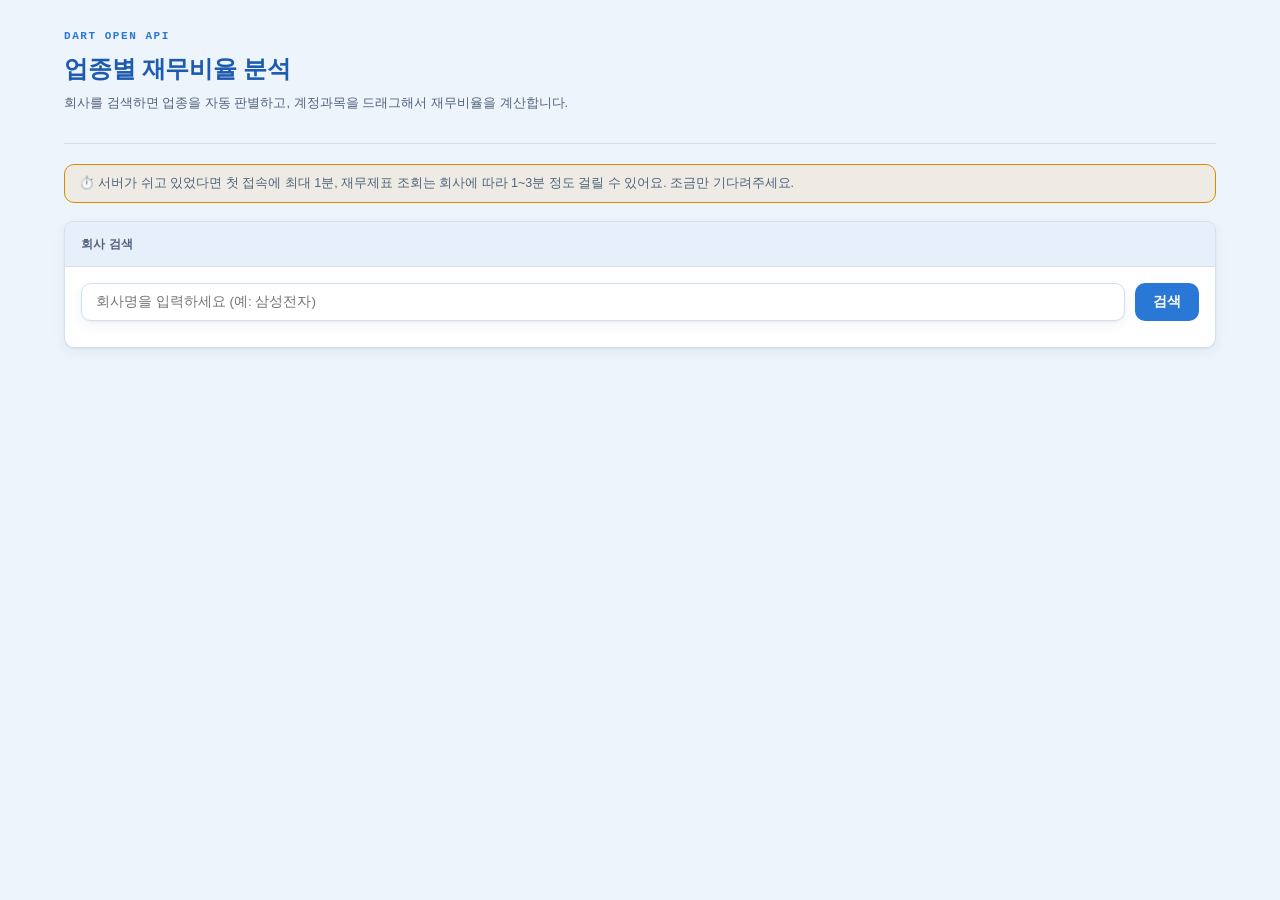
<file: 프로젝트 111/webapp/static/index.html>
<!doctype html>
<html lang="ko">
<head>
<meta charset="utf-8">
<meta name="viewport" content="width=device-width, initial-scale=1">
<title>DART 업종별 재무비율 분석</title>
<link rel="stylesheet" href="style.css">
</head>
<body>
<div class="wrap">

  <header class="top">
    <div>
      <p class="brand-eyebrow">DART OPEN API</p>
      <h1>업종별 재무비율 분석</h1>
      <p class="sub">회사를 검색하면 업종을 자동 판별하고, 계정과목을 드래그해서 재무비율을 계산합니다.</p>
    </div>
  </header>

  <p class="notice">⏱️ 서버가 쉬고 있었다면 첫 접속에 최대 1분, 재무제표 조회는 회사에 따라 1~3분 정도 걸릴 수 있어요. 조금만 기다려주세요.</p>

  <section class="panel search-panel">
    <div class="panel-head">
      <span class="panel-title">회사 검색</span>
    </div>
    <div class="search-body">
      <form id="searchForm" autocomplete="off">
        <input id="searchInput" class="search-box wide" type="text" placeholder="회사명을 입력하세요 (예: 삼성전자)">
        <button type="submit" class="btn-primary">검색</button>
      </form>
      <div id="searchResults" class="search-results"></div>
    </div>
  </section>

  <div id="statusBar" class="status-bar" hidden></div>

  <section id="companyPanel" class="company-panel" hidden>

    <section class="panel company-head">
      <div class="company-title">
        <h2 id="companyName">-</h2>
        <span id="industryBadge" class="badge industry-badge">-</span>
      </div>
    </section>

    <div class="tab-bar main-tabs">
      <button type="button" class="tab-btn active" data-tab="indicator">원본 지표 그래프</button>
      <button type="button" class="tab-btn" data-tab="ratio">업종 추천 비율 분석</button>
    </div>

    <section id="indicatorTab" class="tab-content">
      <div class="panel">
        <div class="panel-head">
          <span class="panel-title">재무제표 선택</span>
          <div class="tab-bar sub-tabs">
            <button type="button" class="sub-tab-btn active" data-stmt="is">손익계산서</button>
            <button type="button" class="sub-tab-btn" data-stmt="bs">재무상태표</button>
            <button type="button" class="sub-tab-btn" data-stmt="cf">현금흐름표</button>
          </div>
        </div>
        <div class="panel-body">
          <p class="hint">지표를 클릭해서 선택하세요 (여러 개 선택 가능).</p>
          <div id="itemChips" class="chip-list"></div>
          <button id="drawIndicatorBtn" type="button" class="btn-primary" disabled>그래프 그리기</button>
        </div>
      </div>

      <div class="panel custom-metric-panel">
        <div class="panel-head"><span class="panel-title">나만의 지표 만들기 (계정 합산)</span></div>
        <div class="panel-body">
          <p class="hint">원하는 계정과목이 없다면 직접 만드세요. 이름을 정하고 아래 계정과목을 드래그하면, 각 항목의 +/- 에 따라 값을 합산해서 새 지표를 만듭니다. "+ 항목 추가"로 최대 10개까지 늘릴 수 있어요. (예: 세전이익 = 당기순이익 <strong>+</strong> 법인세비용)</p>
          <div class="custom-metric-builder">
            <input id="customMetricName" class="search-box" type="text" placeholder="지표 이름 (예: 세전이익)">
            <div id="customTermsList" class="custom-terms-list"></div>
            <button type="button" id="addTermBtn" class="btn-ghost add-term-btn">+ 항목 추가</button>
            <button id="addCustomMetricBtn" type="button" class="btn-primary" disabled>지표 추가</button>
          </div>
          <div class="custom-account-pool">
            <h4>계정과목 (드래그해서 A·B 칸에 놓으세요)</h4>
            <div id="customAccountPool" class="chip-list pool"></div>
          </div>
          <div id="customMetricChips" class="chip-list"></div>
        </div>
      </div>

      <div id="indicatorChartPanel" class="panel chart-panel" hidden>
        <div class="panel-head">
          <span class="panel-title">지표 추이</span>
          <div class="panel-actions">
            <button type="button" class="btn-ghost" data-print>🖨 인쇄</button>
            <button type="button" class="btn-ghost" data-save-img="indicatorChart" data-filename="지표추이">💾 이미지 저장</button>
          </div>
        </div>
        <div id="indicatorChart" class="chart-body"></div>
      </div>
    </section>

    <section id="ratioTab" class="tab-content" hidden>
      <div class="ratio-grid">
        <div class="panel">
          <div class="panel-head"><span class="panel-title">업종 추천 재무비율 — 계정을 끌어다 놓으세요</span></div>
          <div id="ratioCards" class="panel-body ratio-cards"></div>
          <div class="panel-body ratio-actions">
            <button id="computeRatiosBtn" type="button" class="btn-primary" disabled>비율 계산하기</button>
          </div>
        </div>
        <div class="panel">
          <div class="panel-head"><span class="panel-title">계정과목 (드래그)</span></div>
          <div class="panel-body">
            <div class="pool-group">
              <h4>재무상태표 (BS)</h4>
              <div id="poolBs" class="chip-list pool"></div>
            </div>
            <div class="pool-group">
              <h4>손익계산서 (IS)</h4>
              <div id="poolIs" class="chip-list pool"></div>
            </div>
          </div>
        </div>
      </div>
      <div id="ratioChartPanel" class="panel chart-panel" hidden>
        <div class="panel-head">
          <span class="panel-title">비율 추이</span>
          <div class="panel-actions">
            <button type="button" class="btn-ghost" data-print>🖨 인쇄</button>
            <button type="button" class="btn-ghost" data-save-img="ratioChart" data-filename="재무비율추이">💾 이미지 저장</button>
          </div>
        </div>
        <div id="ratioChart" class="chart-body"></div>
        <div id="ratioTable" class="panel-body"></div>
      </div>
    </section>

  </section>

</div>
<script src="app.js"></script>
</body>
</html>
</file>
<file: 프로젝트 111/webapp/static/style.css>
:root {
  --bg: #eef4fb;
  --surface: #ffffff;
  --surface-2: #e7effa;
  --border: #d3e0ef;
  --text: #10203a;
  --text-dim: #51637d;
  --text-faint: #8697ae;
  --accent: #2a78d6;
  --accent-strong: #1c5bb0;
  --accent-soft: #2a78d61a;
  --good: #0ca35f;
  --good-soft: #0ca35f17;
  --warn: #d98c00;
  --warn-soft: #d98c0017;
  --bad: #d03b3b;
  --bad-soft: #d03b3b17;
  --shadow: 0 1px 2px rgba(20,50,90,0.06), 0 4px 14px rgba(20,50,90,0.06);
  --radius: 10px;
  --mono: ui-monospace, "Cascadia Code", "SFMono-Regular", Consolas, "Liberation Mono", monospace;
  --sans: -apple-system, BlinkMacSystemFont, "Segoe UI", "Pretendard", Roboto, Helvetica, Arial, sans-serif;
}

@media (prefers-color-scheme: dark) {
  :root {
    --bg: #0d1420;
    --surface: #131c2b;
    --surface-2: #1a2536;
    --border: #26344a;
    --text: #e7edf7;
    --text-dim: #9aabc4;
    --text-faint: #6c7d97;
    --accent: #5b9de8;
    --accent-strong: #85b8f0;
    --accent-soft: #5b9de824;
    --good: #34c78e;
    --good-soft: #34c78e24;
    --warn: #e0ac2e;
    --warn-soft: #e0ac2e24;
    --bad: #e5675f;
    --bad-soft: #e5675f24;
    --shadow: 0 1px 2px rgba(0,0,0,0.3), 0 6px 20px rgba(0,0,0,0.35);
  }
}

* { box-sizing: border-box; }
html, body { margin: 0; padding: 0; height: 100%; }
body {
  background: var(--bg);
  color: var(--text);
  font-family: var(--sans);
  font-size: 14px;
  line-height: 1.5;
  -webkit-font-smoothing: antialiased;
}

.wrap { max-width: 1200px; margin: 0 auto; padding: 28px 24px 60px; }

header.top {
  margin-bottom: 20px; padding-bottom: 18px; border-bottom: 1px solid var(--border);
}
.brand-eyebrow {
  font-family: var(--mono); font-size: 11px; letter-spacing: 0.14em; text-transform: uppercase;
  color: var(--accent); font-weight: 700; margin: 0 0 6px;
}
h1 { font-size: 24px; font-weight: 700; margin: 0; letter-spacing: -0.01em; color: var(--accent-strong); }
.sub { font-size: 13px; color: var(--text-dim); margin-top: 6px; }

.notice {
  font-size: 12.5px; color: var(--text-dim); background: var(--warn-soft);
  border: 1px solid var(--warn); border-radius: var(--radius);
  padding: 9px 14px; margin: 0 0 18px;
}

.panel {
  background: var(--surface); border: 1px solid var(--border); border-radius: var(--radius);
  box-shadow: var(--shadow); overflow: hidden; margin-bottom: 18px;
}
.panel-head {
  display: flex; align-items: center; justify-content: space-between; padding: 13px 16px;
  border-bottom: 1px solid var(--border); background: var(--surface-2); flex-wrap: wrap; gap: 10px;
}
.panel-title { font-size: 12px; font-weight: 700; letter-spacing: 0.02em; color: var(--text-dim); }
.panel-body { padding: 16px; }

/* ---- search ---- */
.search-body { padding: 16px; }
#searchForm { display: flex; gap: 10px; }
.search-box {
  font-size: 13.5px; padding: 10px 14px; border: 1px solid var(--border);
  border-radius: var(--radius); background: var(--surface); color: var(--text); box-shadow: var(--shadow);
}
.search-box.wide { flex: 1; }
.search-box:focus { outline: 2px solid var(--accent); outline-offset: -1px; }
.btn-primary {
  font-size: 13.5px; font-weight: 700; padding: 10px 18px; border: none; border-radius: var(--radius);
  background: var(--accent); color: #fff; cursor: pointer; transition: background-color .12s ease;
}
.btn-primary:hover:not(:disabled) { background: var(--accent-strong); }
.btn-primary:disabled { background: var(--surface-2); color: var(--text-faint); cursor: not-allowed; }

.panel-actions { display: flex; gap: 8px; }
.btn-ghost {
  font-size: 12px; font-weight: 600; padding: 6px 11px; border-radius: var(--radius);
  border: 1px solid var(--border); background: var(--surface); color: var(--text-dim);
  cursor: pointer; transition: border-color .12s ease, color .12s ease;
}
.btn-ghost:hover { border-color: var(--accent); color: var(--accent); }

.search-results { margin-top: 10px; display: flex; flex-direction: column; gap: 6px; }
.search-result-item {
  display: flex; justify-content: space-between; align-items: center; padding: 10px 14px;
  border: 1px solid var(--border); border-radius: var(--radius); cursor: pointer; background: var(--surface);
}
.search-result-item:hover { background: var(--accent-soft); border-color: var(--accent); }
.search-result-item .code { font-family: var(--mono); font-size: 11.5px; color: var(--text-faint); }

.status-bar {
  padding: 12px 16px; border-radius: var(--radius); background: var(--accent-soft); color: var(--accent-strong);
  font-size: 13px; font-weight: 600; margin-bottom: 18px; border: 1px solid var(--accent-soft);
}
.status-bar.error { background: var(--bad-soft); color: var(--bad); border-color: var(--bad-soft); }

/* ---- company head ---- */
.company-head .panel-body, .company-head { padding: 0; }
.company-title { display: flex; align-items: center; gap: 12px; padding: 16px; flex-wrap: wrap; }
.company-title h2 { margin: 0; font-size: 19px; font-weight: 700; }
.badge.industry-badge {
  display: inline-block; padding: 5px 12px; border-radius: 20px; font-size: 12px; font-weight: 700;
  background: var(--accent-soft); color: var(--accent-strong);
}

/* ---- tabs ---- */
.tab-bar {
  display: flex; gap: 6px; background: var(--surface); border: 1px solid var(--border);
  border-radius: var(--radius); padding: 4px; box-shadow: var(--shadow);
}
.tab-bar.main-tabs { margin-bottom: 16px; width: fit-content; }
.tab-btn, .sub-tab-btn {
  font-size: 13px; font-weight: 600; padding: 8px 16px; border: none; border-radius: 7px;
  background: transparent; color: var(--text-dim); cursor: pointer; transition: background-color .12s ease, color .12s ease;
}
.tab-btn.active, .sub-tab-btn.active { background: var(--accent); color: #fff; }
.tab-btn:hover:not(.active), .sub-tab-btn:hover:not(.active) { background: var(--surface-2); }

.hint { font-size: 12.5px; color: var(--text-faint); margin: 0 0 12px; }

/* ---- chips ---- */
.chip-list { display: flex; flex-wrap: wrap; gap: 8px; margin-bottom: 16px; max-height: 320px; overflow-y: auto; }
.chip {
  font-size: 12.5px; padding: 7px 13px; border: 1px solid var(--border); border-radius: 20px;
  background: var(--surface-2); color: var(--text); cursor: pointer; user-select: none; white-space: nowrap;
}
.chip:hover { border-color: var(--accent); }
.chip.selected { background: var(--accent); border-color: var(--accent); color: #fff; }
.chip.dragging { opacity: 0.4; }
.chip.draggable-chip { cursor: grab; }

.pool-group h4 { font-size: 12px; color: var(--text-dim); margin: 0 0 8px; }
.pool-group { margin-bottom: 16px; }
.pool { max-height: 220px; }

/* ---- ratio builder ---- */
.ratio-grid { display: grid; grid-template-columns: 1.3fr 1fr; gap: 18px; align-items: start; }
@media (max-width: 900px) { .ratio-grid { grid-template-columns: 1fr; } }

.ratio-cards { display: flex; flex-direction: column; gap: 12px; }
.ratio-card { border: 1px solid var(--border); border-radius: var(--radius); padding: 12px 14px; }
.ratio-card .rc-title { font-size: 13.5px; font-weight: 700; margin-bottom: 8px; display: flex; justify-content: space-between; align-items: center; }
.ratio-card .rc-unit { font-size: 11px; color: var(--text-faint); font-weight: 500; }
.ratio-card.disabled { background: var(--surface-2); opacity: 0.75; }
.ratio-card .rc-note { font-size: 12px; color: var(--warn); }
.rc-slots { display: flex; align-items: center; gap: 8px; }
.rc-slots .slash { color: var(--text-faint); font-weight: 700; }
.drop-zone {
  flex: 1; min-height: 40px; border: 1.5px dashed var(--border); border-radius: 8px;
  display: flex; align-items: center; justify-content: center; padding: 6px 10px; text-align: center;
  font-size: 12px; color: var(--text-faint); background: var(--surface); transition: border-color .12s ease, background-color .12s ease;
}
.drop-zone .dz-label { display: block; font-size: 10.5px; color: var(--text-faint); margin-bottom: 2px; }
.drop-zone.filled { border-style: solid; border-color: var(--accent); color: var(--text); background: var(--accent-soft); font-weight: 600; }
.drop-zone.dragover { border-color: var(--accent); background: var(--accent-soft); }

.ratio-actions { padding-top: 0; }

/* ---- 나만의 지표(계정 합산) ---- */
.custom-metric-builder { display: flex; flex-direction: column; gap: 10px; margin-bottom: 16px; }
.custom-metric-builder > input.search-box { width: 100%; }

.custom-terms-list { display: flex; flex-direction: column; gap: 8px; }
.term-row { display: flex; align-items: center; gap: 8px; }
.term-row .drop-zone { flex: 1; min-height: 40px; }

.op-toggle {
  flex-shrink: 0; width: 34px; height: 34px; border-radius: 50%;
  border: 1.5px solid var(--border); background: var(--surface); color: var(--good);
  font-size: 17px; font-weight: 700; cursor: pointer; transition: border-color .12s ease, color .12s ease;
}
.op-toggle:hover { border-color: var(--accent); }
.op-toggle[data-op="-"] { color: var(--bad); }

.term-chip {
  display: inline-block; font-size: 12.5px; font-weight: 600; padding: 4px 10px;
  background: var(--accent-soft); color: var(--accent-strong); border-radius: 14px;
}
.term-remove {
  flex-shrink: 0; width: 28px; height: 28px; border-radius: 50%; border: 1px solid var(--border);
  background: var(--surface); color: var(--text-faint); cursor: pointer; font-size: 14px; line-height: 1;
  transition: border-color .12s ease, color .12s ease;
}
.term-remove:hover { border-color: var(--bad); color: var(--bad); }

.add-term-btn { align-self: flex-start; }
.add-term-btn:disabled { opacity: 0.5; cursor: not-allowed; }

.custom-account-pool { margin-top: 4px; }
.custom-account-pool h4 { font-size: 12px; color: var(--text-dim); margin: 0 0 8px; }
.chip.custom-chip { display: inline-flex; align-items: center; gap: 6px; }
.chip.custom-chip .del-btn {
  border: none; background: none; color: inherit; opacity: 0.6; cursor: pointer;
  font-size: 13px; line-height: 1; padding: 0;
}
.chip.custom-chip .del-btn:hover { opacity: 1; }

/* ---- chart ---- */
.chart-panel .panel-body, .chart-body { padding: 16px; }
.chart-body svg { width: 100%; height: auto; display: block; }
.chart-body .legend { display: flex; flex-wrap: wrap; gap: 10px 16px; margin-top: 10px; font-size: 12px; }
.chart-body .legend-item { display: flex; align-items: center; gap: 6px; }
.chart-body .legend-swatch { width: 10px; height: 10px; border-radius: 3px; }

table.ratio-table { width: 100%; border-collapse: collapse; font-size: 12.5px; margin-top: 10px; }
table.ratio-table th, table.ratio-table td { padding: 7px 10px; border-bottom: 1px solid var(--border); text-align: right; }
table.ratio-table th:first-child, table.ratio-table td:first-child { text-align: left; }
table.ratio-table th { color: var(--text-faint); font-weight: 600; font-size: 11px; }

/* ---- 인쇄: 검색/버튼/미선택 계정 등은 감추고 그래프+지표만 인쇄 ---- */
@media print {
  body { background: #fff; }
  .search-panel, .notice, .status-bar,
  .main-tabs, .sub-tabs, .panel-actions,
  #drawIndicatorBtn, #computeRatiosBtn,
  .custom-metric-panel,
  .ratio-grid > .panel:last-child {
    display: none !important;
  }
  .panel { box-shadow: none; border: 1px solid #ccc; break-inside: avoid; }
  .chart-panel { break-inside: avoid; }
}
</file>
